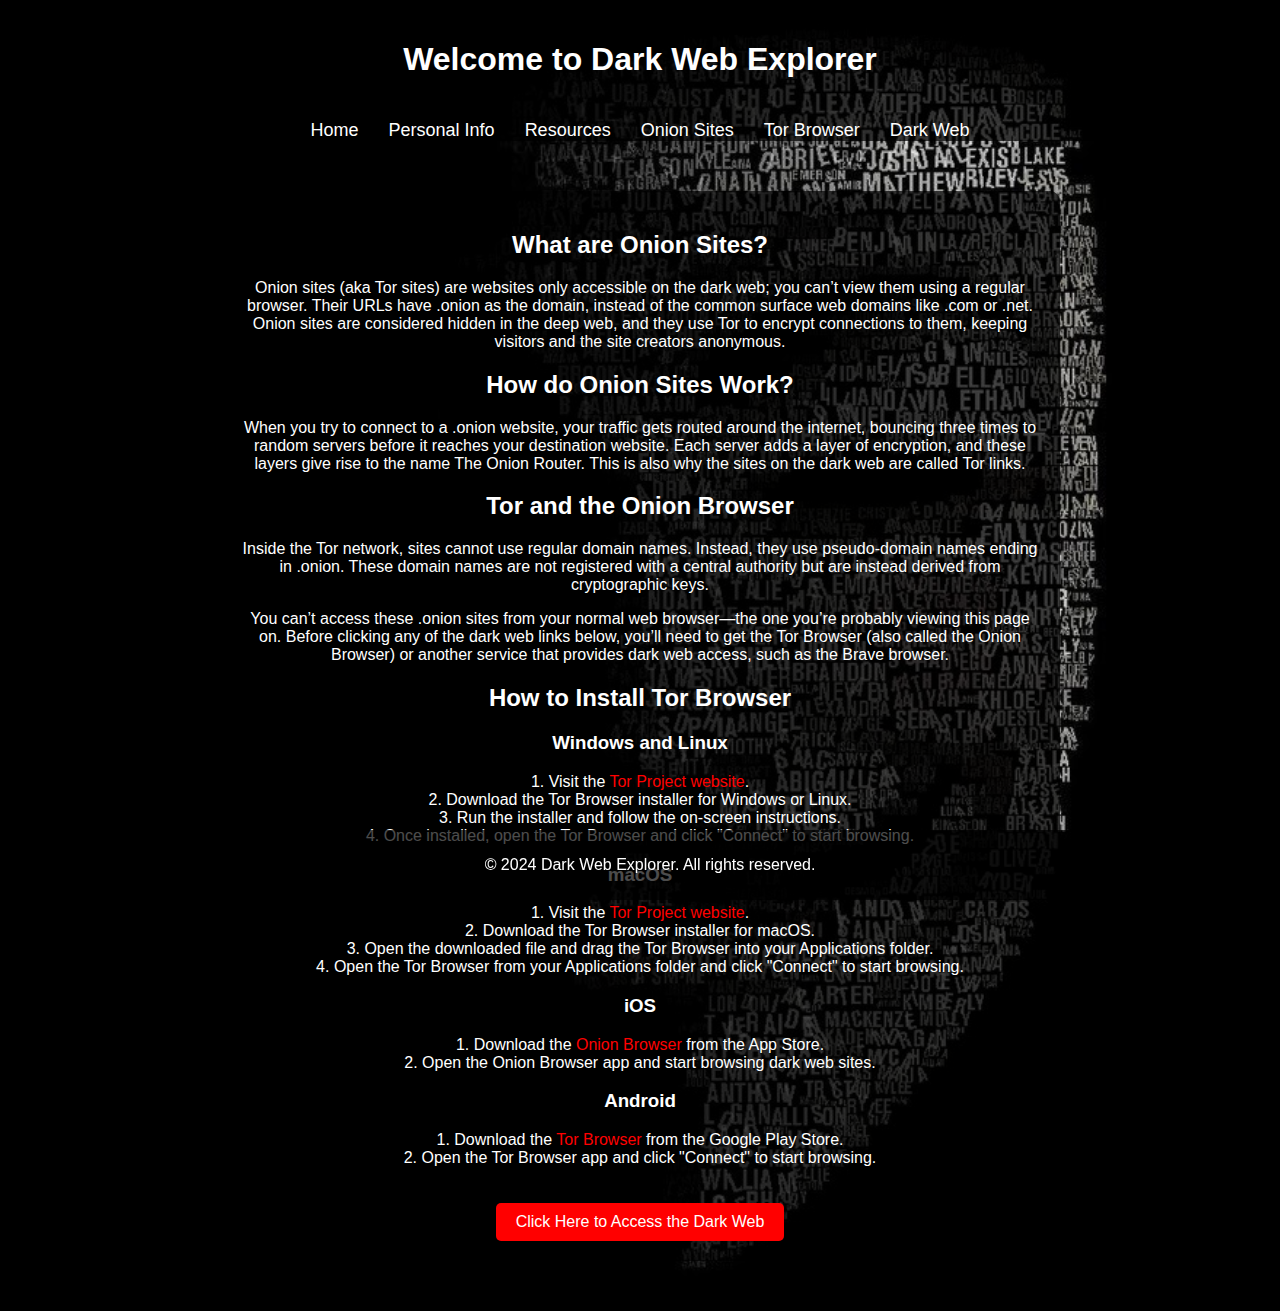
<file: index.html>
<!DOCTYPE html>
<html lang="en">
<head>
    <meta charset="UTF-8">
    <meta name="viewport" content="width=device-width, initial-scale=1.0">
    <link rel="stylesheet" href="styles.css">
    <title>Dark Web Explorer</title>
    <style>
        /* Basic styling for the body */
        body {
            background-image: url('logo1.png');
            background-size: cover;
            background-position: center;
            color: #fff;
            font-family: Arial, sans-serif;
            margin: 0;
            padding: 0;
            overflow-x: hidden; /* Prevent horizontal scroll */
        }

        /* Header styling */
        header {
            background-color: rgba(0, 0, 0, 0.7);
            padding: 20px;
            text-align: center;
            animation: fadeIn 1s ease-in-out;
        }

        /* Navigation styling */
        nav ul {
            list-style-type: none;
            padding: 0;
            margin: 0;
            display: flex;
            justify-content: center;
            background-color: rgba(0, 0, 0, 0.7);
        }

        nav ul li {
            margin: 0 15px;
        }

        nav ul li a {
            color: #fff;
            text-decoration: none;
            font-size: 18px;
            cursor: pointer;
            transition: transform 0.3s ease;
        }

        nav ul li a:hover {
            color: red;
            transform: scale(1.1);
        }

        /* Main content styling */
        main {
            background-color: rgba(0, 0, 0, 0.7);
            margin: 50px auto;
            padding: 20px;
            max-width: 800px;
            border-radius: 10px;
            animation: slideIn 1s ease-out;
            text-align: center;
        }

        /* Headings and paragraphs */
        h1, h2, p {
            color: #fff;
        }

        /* Button styling */
        button {
            background-color: red;
            color: white;
            padding: 10px 20px;
            font-size: 16px;
            border: none;
            cursor: pointer;
            margin-top: 20px;
            border-radius: 5px;
            transition: background-color 0.3s ease, transform 0.3s ease;
        }

        button:hover {
            background-color: darkred;
            transform: scale(1.1);
        }

        /* Footer styling */
        footer {
            background-color: rgba(0, 0, 0, 0.7);
            color: white;
            text-align: center;
            padding: 10px;
            position: fixed;
            width: 100%;
            bottom: 0;
            animation: fadeIn 1s ease-in-out;
        }

        /* Animation keyframes */
        @keyframes fadeIn {
            from {
                opacity: 0;
            }
            to {
                opacity: 1;
            }
        }

        @keyframes slideIn {
            from {
                transform: translateY(-50px);
                opacity: 0;
            }
            to {
                transform: translateY(0);
                opacity: 1;
            }
        }
    </style>
    <script>
        function redirectToLogin() {
            window.location.href = 'login.html';
        }

        function redirectToPage(page) {
            window.location.href = page;
        }
    </script>
</head>
<body>
    <header>
        <h1>Welcome to Dark Web Explorer</h1>
    </header>
    <nav>
        <ul>
            <li><a href="index.html">Home</a></li>
            <li><a href="javascript:void(0);" onclick="redirectToPage('personal_info.html')">Personal Info</a></li>
            <li><a href="javascript:void(0);" onclick="redirectToLogin()">Resources</a></li>
            <li><a href="javascript:void(0);" onclick="redirectToPage('onion.html')">Onion Sites</a></li>
            <li><a href="javascript:void(0);" onclick="redirectToPage('torbrowser.html')">Tor Browser</a></li>
            <li><a href="javascript:void(0);" onclick="redirectToPage('darkweb.html')">Dark Web</a></li>
        </ul>
    </nav>
    <main>
        <section>
            <h2>What are Onion Sites?</h2>
            <p>
                Onion sites (aka Tor sites) are websites only accessible on the dark web; you can’t view them using a regular browser. Their URLs have .onion as the domain, instead of the common surface web domains like .com or .net. Onion sites are considered hidden in the deep web, and they use Tor to encrypt connections to them, keeping visitors and the site creators anonymous.
            </p>
            <h2>How do Onion Sites Work?</h2>
            <p>
                When you try to connect to a .onion website, your traffic gets routed around the internet, bouncing three times to random servers before it reaches your destination website. Each server adds a layer of encryption, and these layers give rise to the name The Onion Router. This is also why the sites on the dark web are called Tor links.
            </p>
            <h2>Tor and the Onion Browser</h2>
            <p>
                Inside the Tor network, sites cannot use regular domain names. Instead, they use pseudo-domain names ending in .onion. These domain names are not registered with a central authority but are instead derived from cryptographic keys.
            </p>
            <p>
                You can’t access these .onion sites from your normal web browser—the one you’re probably viewing this page on. Before clicking any of the dark web links below, you’ll need to get the Tor Browser (also called the Onion Browser) or another service that provides dark web access, such as the Brave browser.
            </p>
            <h2>How to Install Tor Browser</h2>
            <h3>Windows and Linux</h3>
            <p>
                1. Visit the <a href="https://www.torproject.org" target="_blank">Tor Project website</a>.<br>
                2. Download the Tor Browser installer for Windows or Linux.<br>
                3. Run the installer and follow the on-screen instructions.<br>
                4. Once installed, open the Tor Browser and click "Connect" to start browsing.
            </p>
            <h3>macOS</h3>
            <p>
                1. Visit the <a href="https://www.torproject.org" target="_blank">Tor Project website</a>.<br>
                2. Download the Tor Browser installer for macOS.<br>
                3. Open the downloaded file and drag the Tor Browser into your Applications folder.<br>
                4. Open the Tor Browser from your Applications folder and click "Connect" to start browsing.
            </p>
            <h3>iOS</h3>
            <p>
                1. Download the <a href="https://apps.apple.com/us/app/onion-browser/id519296448" target="_blank">Onion Browser</a> from the App Store.<br>
                2. Open the Onion Browser app and start browsing dark web sites.
            </p>
            <h3>Android</h3>
            <p>
                1. Download the <a href="https://play.google.com/store/apps/details?id=org.torproject.torbrowser" target="_blank">Tor Browser</a> from the Google Play Store.<br>
                2. Open the Tor Browser app and click "Connect" to start browsing.
            </p>
        </section>
        <button onclick="redirectToLogin()">Click Here to Access the Dark Web</button>
    </main>
    <footer>
        <p>&copy; 2024 Dark Web Explorer. All rights reserved.</p>
    </footer>
</body>
</html>
</file>
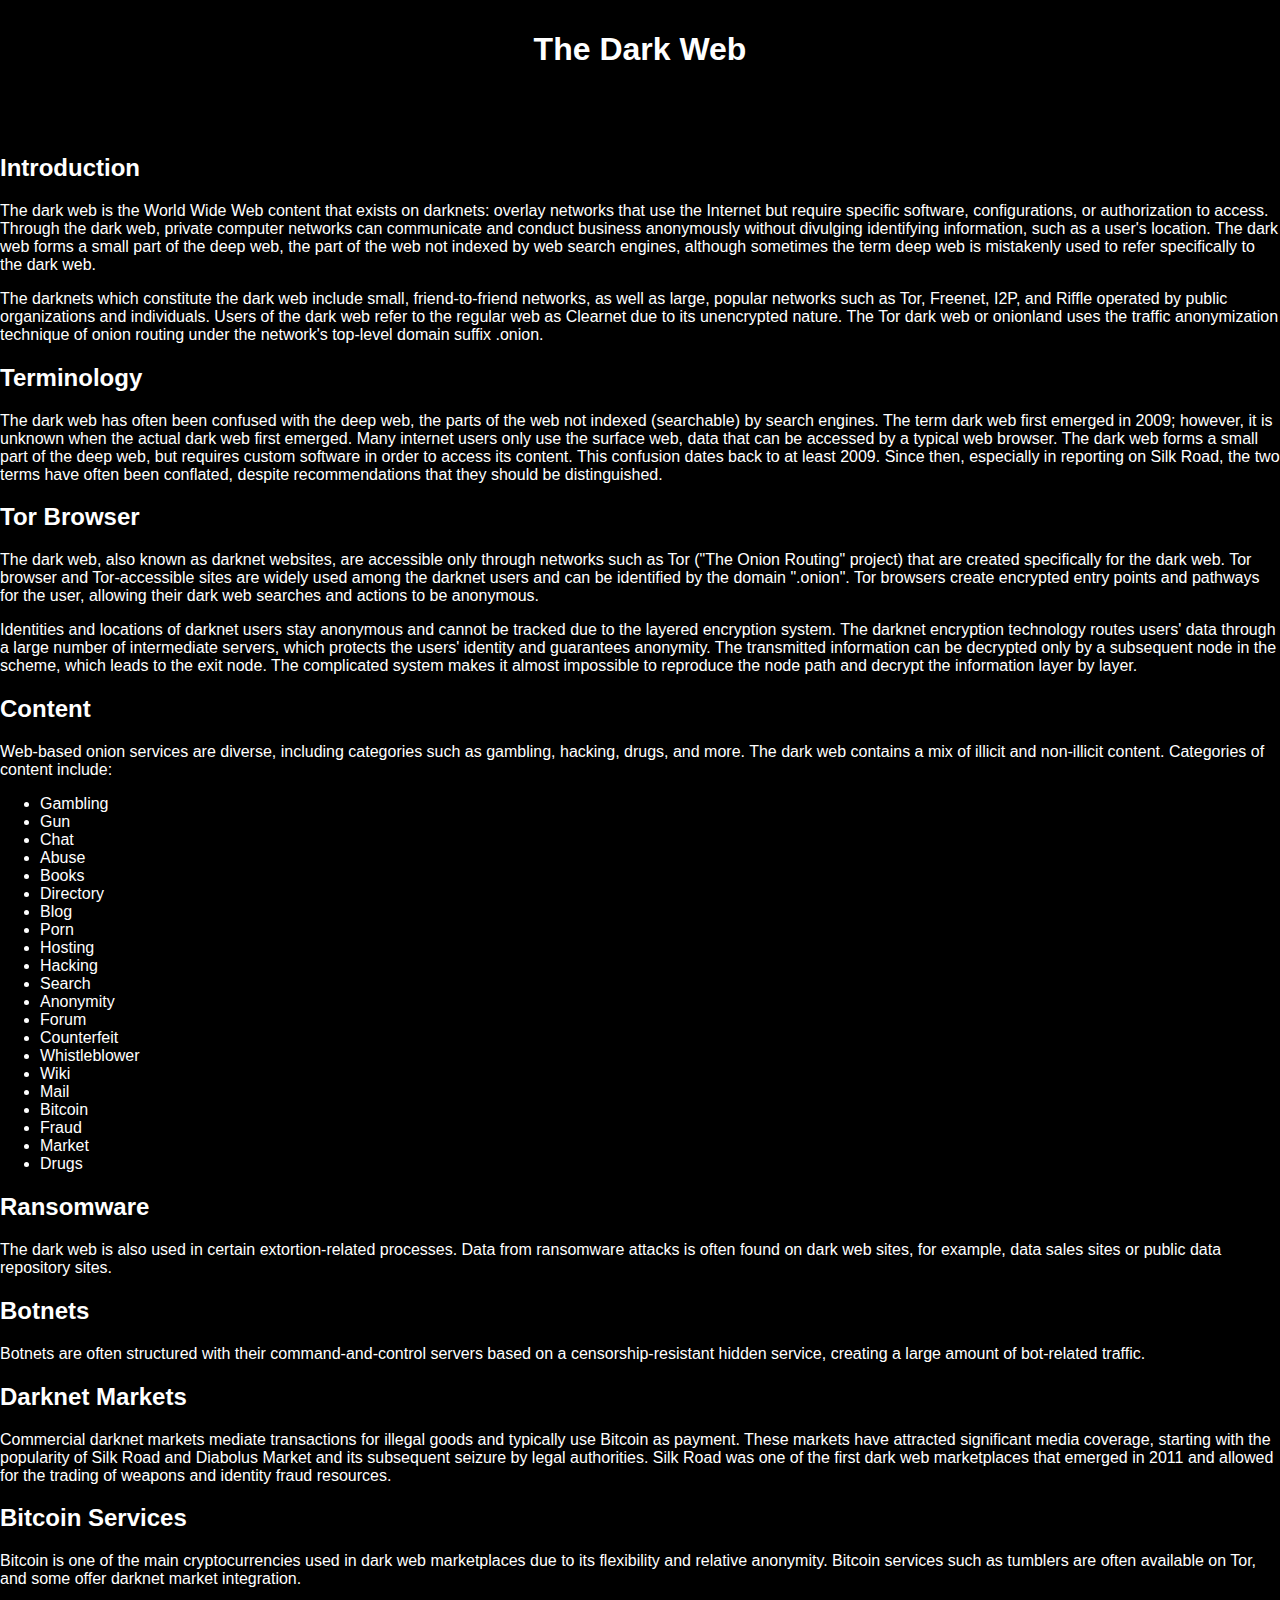
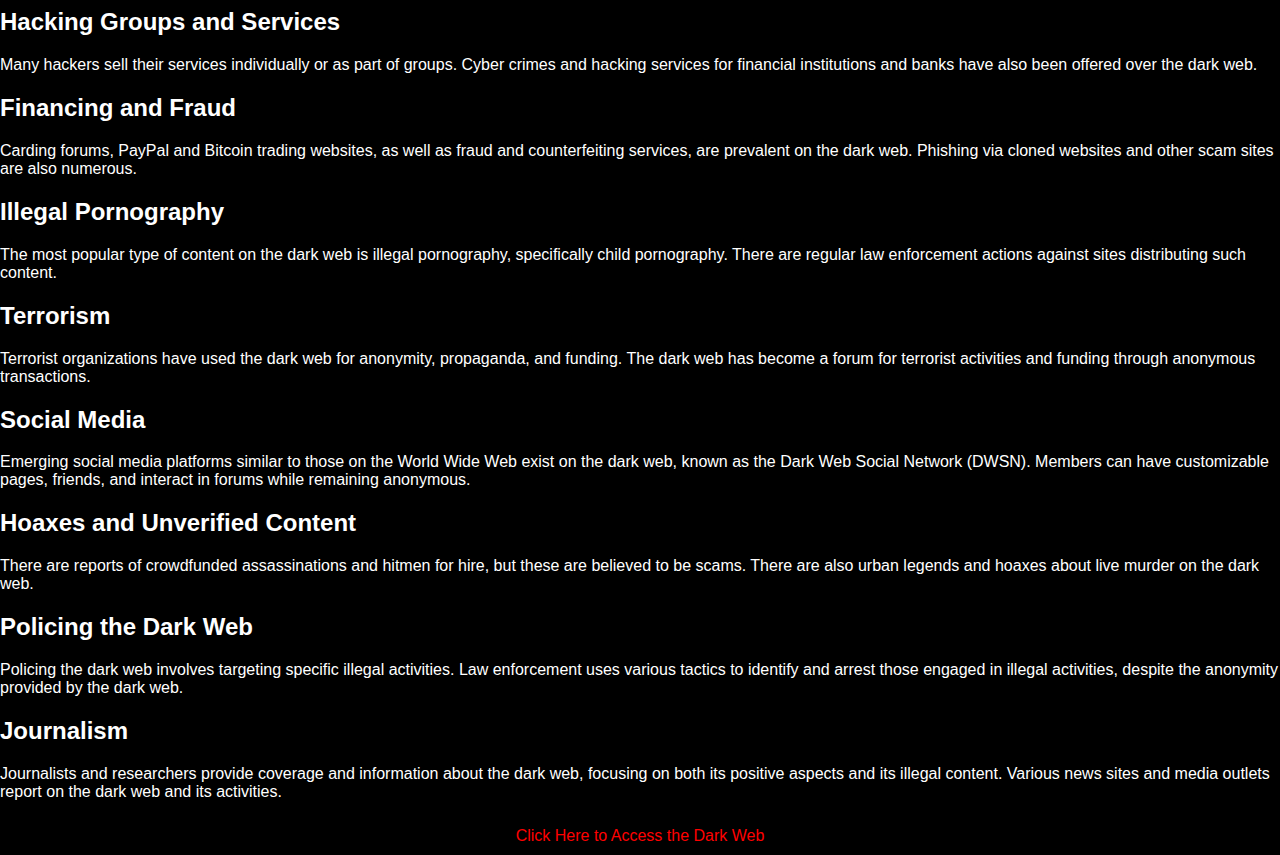
<file: darkweb.html>
<!DOCTYPE html>
<html lang="en">
<head>
    <meta charset="UTF-8">
    <meta name="viewport" content="width=device-width, initial-scale=1.0">
    <title>The Dark Web</title>
    <link rel="stylesheet" href="styles.css">
</head>
<body>
    <header>
        <h1>The Dark Web</h1>
        <nav>
            <ul>
                <li><a href="index.html">Home</a></li>
                <li><a href="nextpage.html">Resources</a></li>
                <li><a href="darkweb.html">Dark Web Info</a></li>
            </ul>
        </nav>
    </header>
    
    <main>
        <section>
            <h2>Introduction</h2>
            <p>The dark web is the World Wide Web content that exists on darknets: overlay networks that use the Internet but require specific software, configurations, or authorization to access. Through the dark web, private computer networks can communicate and conduct business anonymously without divulging identifying information, such as a user's location. The dark web forms a small part of the deep web, the part of the web not indexed by web search engines, although sometimes the term deep web is mistakenly used to refer specifically to the dark web.</p>

            <p>The darknets which constitute the dark web include small, friend-to-friend networks, as well as large, popular networks such as Tor, Freenet, I2P, and Riffle operated by public organizations and individuals. Users of the dark web refer to the regular web as Clearnet due to its unencrypted nature. The Tor dark web or onionland uses the traffic anonymization technique of onion routing under the network's top-level domain suffix .onion.</p>
        </section>

        <section>
            <h2>Terminology</h2>
            <p>The dark web has often been confused with the deep web, the parts of the web not indexed (searchable) by search engines. The term dark web first emerged in 2009; however, it is unknown when the actual dark web first emerged. Many internet users only use the surface web, data that can be accessed by a typical web browser. The dark web forms a small part of the deep web, but requires custom software in order to access its content. This confusion dates back to at least 2009. Since then, especially in reporting on Silk Road, the two terms have often been conflated, despite recommendations that they should be distinguished.</p>
        </section>

        <section>
            <h2>Tor Browser</h2>
            <p>The dark web, also known as darknet websites, are accessible only through networks such as Tor ("The Onion Routing" project) that are created specifically for the dark web. Tor browser and Tor-accessible sites are widely used among the darknet users and can be identified by the domain ".onion". Tor browsers create encrypted entry points and pathways for the user, allowing their dark web searches and actions to be anonymous.</p>

            <p>Identities and locations of darknet users stay anonymous and cannot be tracked due to the layered encryption system. The darknet encryption technology routes users' data through a large number of intermediate servers, which protects the users' identity and guarantees anonymity. The transmitted information can be decrypted only by a subsequent node in the scheme, which leads to the exit node. The complicated system makes it almost impossible to reproduce the node path and decrypt the information layer by layer.</p>
        </section>

        <section>
            <h2>Content</h2>
            <p>Web-based onion services are diverse, including categories such as gambling, hacking, drugs, and more. The dark web contains a mix of illicit and non-illicit content. Categories of content include:</p>
            <ul>
                <li>Gambling</li>
                <li>Gun</li>
                <li>Chat</li>
                <li>Abuse</li>
                <li>Books</li>
                <li>Directory</li>
                <li>Blog</li>
                <li>Porn</li>
                <li>Hosting</li>
                <li>Hacking</li>
                <li>Search</li>
                <li>Anonymity</li>
                <li>Forum</li>
                <li>Counterfeit</li>
                <li>Whistleblower</li>
                <li>Wiki</li>
                <li>Mail</li>
                <li>Bitcoin</li>
                <li>Fraud</li>
                <li>Market</li>
                <li>Drugs</li>
            </ul>
        </section>

        <section>
            <h2>Ransomware</h2>
            <p>The dark web is also used in certain extortion-related processes. Data from ransomware attacks is often found on dark web sites, for example, data sales sites or public data repository sites.</p>
        </section>

        <section>
            <h2>Botnets</h2>
            <p>Botnets are often structured with their command-and-control servers based on a censorship-resistant hidden service, creating a large amount of bot-related traffic.</p>
        </section>

        <section>
            <h2>Darknet Markets</h2>
            <p>Commercial darknet markets mediate transactions for illegal goods and typically use Bitcoin as payment. These markets have attracted significant media coverage, starting with the popularity of Silk Road and Diabolus Market and its subsequent seizure by legal authorities. Silk Road was one of the first dark web marketplaces that emerged in 2011 and allowed for the trading of weapons and identity fraud resources.</p>
        </section>

        <section>
            <h2>Bitcoin Services</h2>
            <p>Bitcoin is one of the main cryptocurrencies used in dark web marketplaces due to its flexibility and relative anonymity. Bitcoin services such as tumblers are often available on Tor, and some offer darknet market integration.</p>
        </section>

        <section>
            <h2>Hacking Groups and Services</h2>
            <p>Many hackers sell their services individually or as part of groups. Cyber crimes and hacking services for financial institutions and banks have also been offered over the dark web.</p>
        </section>

        <section>
            <h2>Financing and Fraud</h2>
            <p>Carding forums, PayPal and Bitcoin trading websites, as well as fraud and counterfeiting services, are prevalent on the dark web. Phishing via cloned websites and other scam sites are also numerous.</p>
        </section>

        <section>
            <h2>Illegal Pornography</h2>
            <p>The most popular type of content on the dark web is illegal pornography, specifically child pornography. There are regular law enforcement actions against sites distributing such content.</p>
        </section>

        <section>
            <h2>Terrorism</h2>
            <p>Terrorist organizations have used the dark web for anonymity, propaganda, and funding. The dark web has become a forum for terrorist activities and funding through anonymous transactions.</p>
        </section>

        <section>
            <h2>Social Media</h2>
            <p>Emerging social media platforms similar to those on the World Wide Web exist on the dark web, known as the Dark Web Social Network (DWSN). Members can have customizable pages, friends, and interact in forums while remaining anonymous.</p>
        </section>

        <section>
            <h2>Hoaxes and Unverified Content</h2>
            <p>There are reports of crowdfunded assassinations and hitmen for hire, but these are believed to be scams. There are also urban legends and hoaxes about live murder on the dark web.</p>
        </section>

        <section>
            <h2>Policing the Dark Web</h2>
            <p>Policing the dark web involves targeting specific illegal activities. Law enforcement uses various tactics to identify and arrest those engaged in illegal activities, despite the anonymity provided by the dark web.</p>
        </section>

        <section>
            <h2>Journalism</h2>
            <p>Journalists and researchers provide coverage and information about the dark web, focusing on both its positive aspects and its illegal content. Various news sites and media outlets report on the dark web and its activities.</p>
        </section>

        <footer>
            <a href="login.html" class="button">Click Here to Access the Dark Web</a>
        </footer>
    </main>
</body>
</html>
</file>
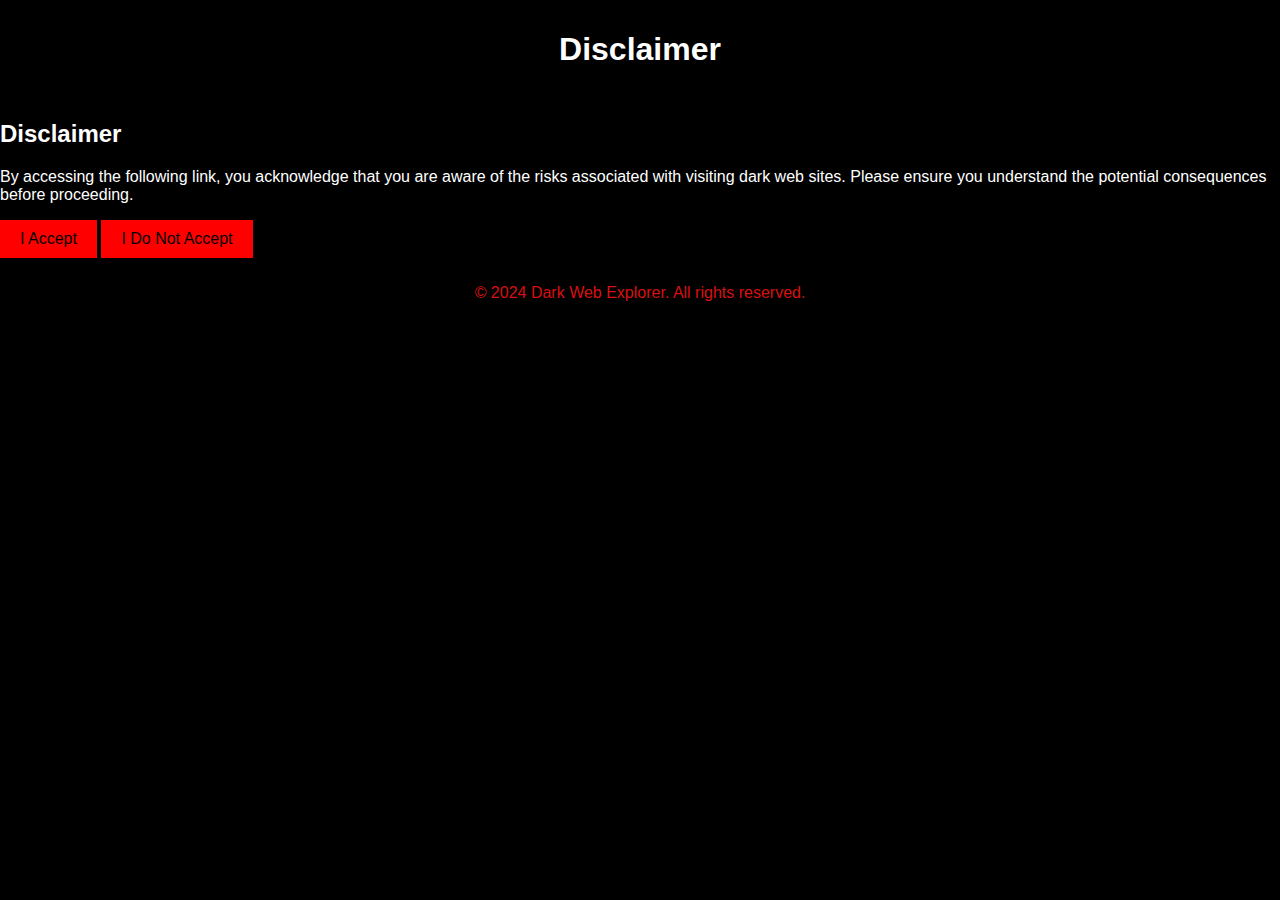
<file: disclaimer.html>
<!DOCTYPE html>
<html lang="en">
<head>
    <meta charset="UTF-8">
    <meta name="viewport" content="width=device-width, initial-scale=1.0">
    <link rel="stylesheet" href="styles.css">
    <title>Disclaimer</title>
</head>
<body>
    <header>
        <h1>Disclaimer</h1>
    </header>
    <main>
        <section>
            <h2>Disclaimer</h2>
            <p>
                By accessing the following link, you acknowledge that you are aware of the risks associated with visiting dark web sites. Please ensure you understand the potential consequences before proceeding.
            </p>
            <form action="javascript:void(0);">
                <button onclick="acceptDisclaimer()">I Accept</button>
                <button onclick="window.location.href='onionlinks.html'">I Do Not Accept</button>
            </form>
            <script>
                function getUrl() {
                    const urlParams = new URLSearchParams(window.location.search);
                    return urlParams.get('url');
                }

                function acceptDisclaimer() {
                    const url = getUrl();
                    if (url) {
                        window.location.href = url;
                    } else {
                        alert('No URL found.');
                    }
                }
            </script>
        </section>
    </main>
    <footer>
        <p>&copy; 2024 Dark Web Explorer. All rights reserved.</p>
    </footer>
</body>
</html>
</file>
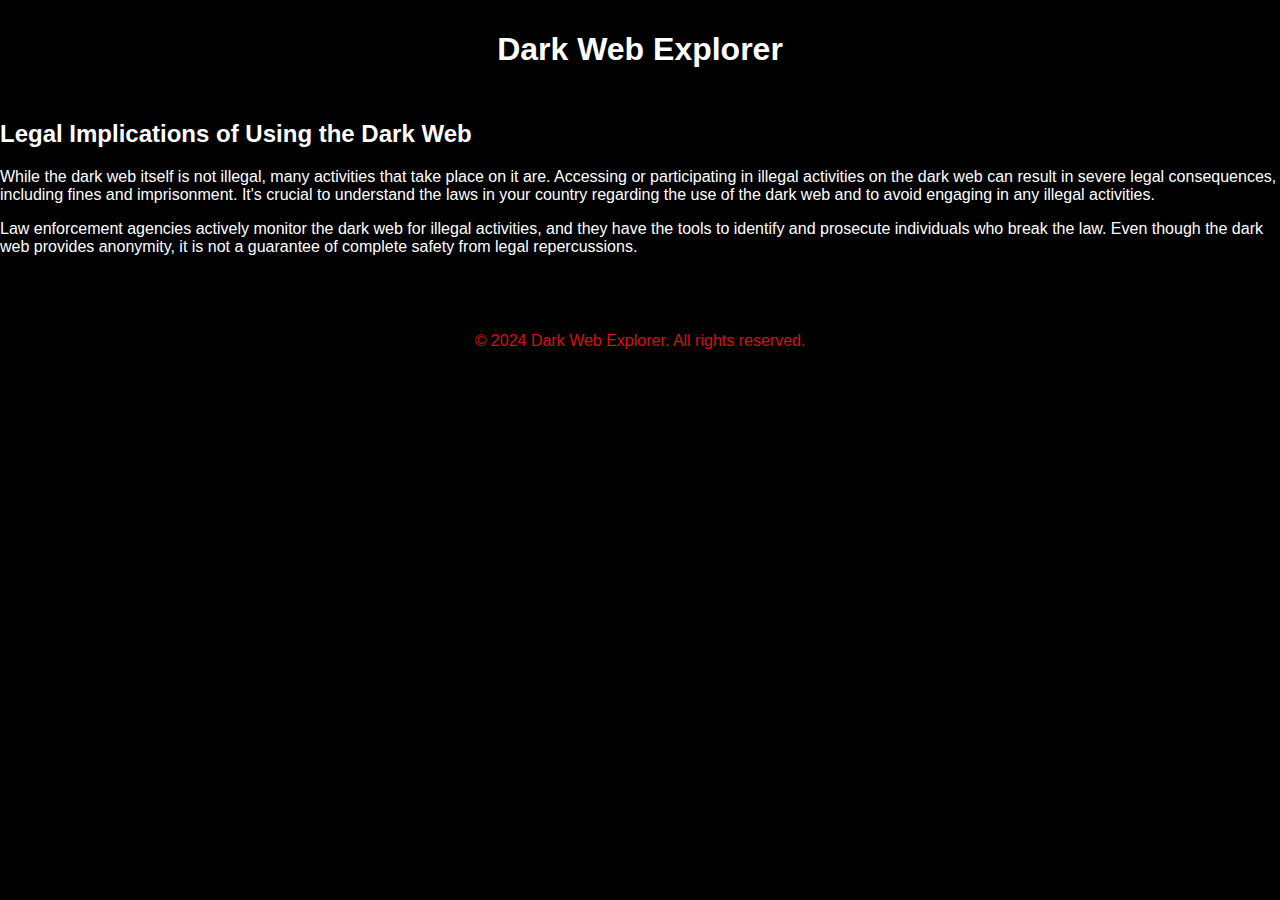
<file: legal.html>
<!DOCTYPE html>
<html lang="en">
<head>
    <meta charset="UTF-8">
    <meta name="viewport" content="width=device-width, initial-scale=1.0">
    <link rel="stylesheet" href="styles.css">
    <title>Legal Implications of Using the Dark Web</title>
</head>
<body>
    <header>
        <h1>Dark Web Explorer</h1>
    </header>
    <main>
        <section>
            <h2>Legal Implications of Using the Dark Web</h2>
            <p>
                While the dark web itself is not illegal, many activities that take place on it are. Accessing or participating in illegal activities on the dark web can result in severe legal consequences, including fines and imprisonment. It's crucial to understand the laws in your country regarding the use of the dark web and to avoid engaging in any illegal activities.
            </p>
            <p>
                Law enforcement agencies actively monitor the dark web for illegal activities, and they have the tools to identify and prosecute individuals who break the law. Even though the dark web provides anonymity, it is not a guarantee of complete safety from legal repercussions.
            </p>
        </section>
        <nav>
            <ul>
                <li><a href="resources.html">Next: Resources and Links</a></li>
            </ul>
        </nav>
    </main>
    <footer>
        <p>&copy; 2024 Dark Web Explorer. All rights reserved.</p>
    </footer>
</body>
</html>
</file>
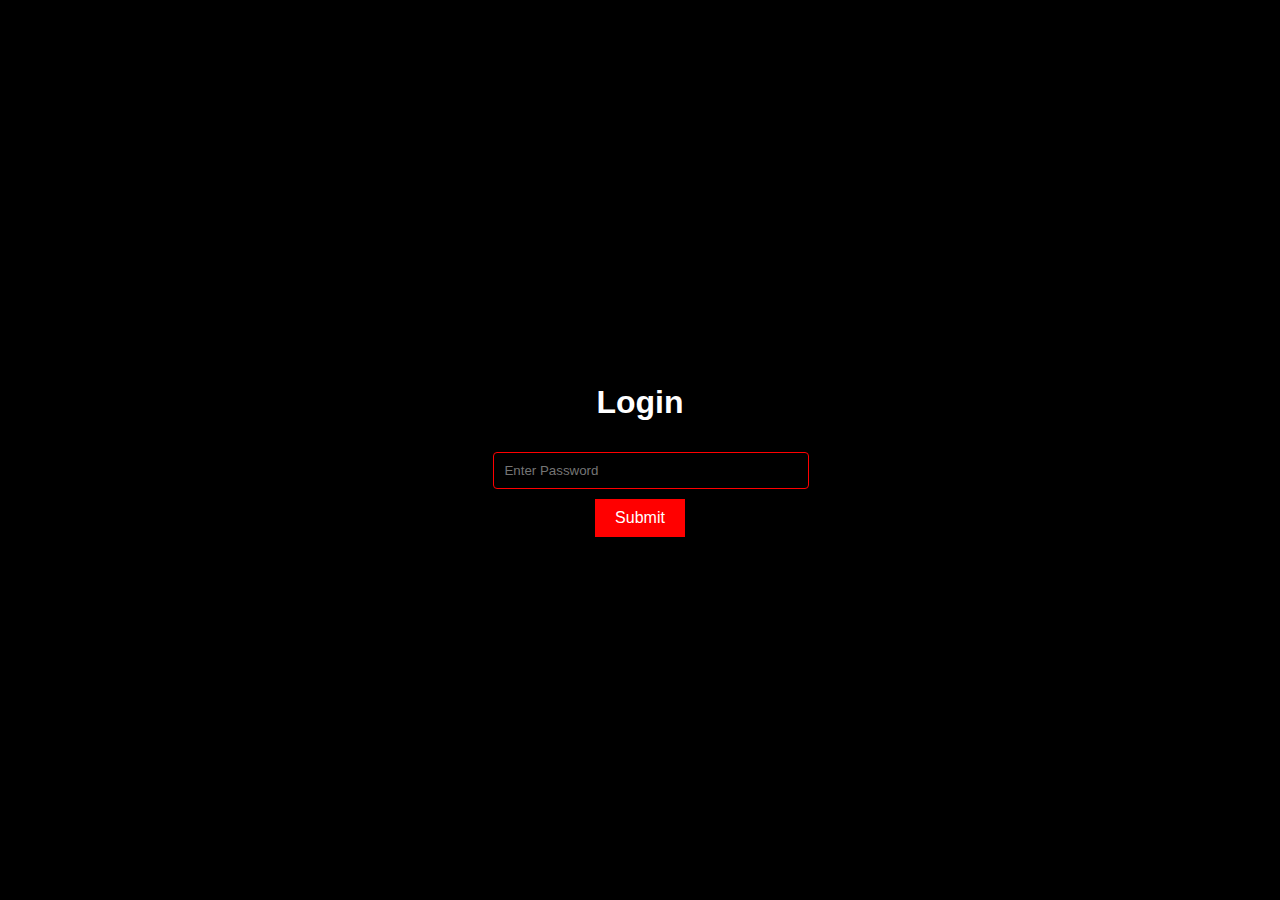
<file: login.html>
<!DOCTYPE html>
<html lang="en">
<head>
    <meta charset="UTF-8">
    <meta name="viewport" content="width=device-width, initial-scale=1.0">
    <title>Login</title>
    <link rel="stylesheet" href="login.css"> <!-- Ensure this link points to your CSS file -->
    <script>
        function validatePassword() {
            var password = document.getElementById('password').value;
            if (password === 'darkstuff3022') {
                window.location.href = 'nextpage.html'; // Redirect to next page on correct password
            } else {
                alert('Incorrect password. Please try again.');
            }
            return false; // Prevent form from submitting
        }
    </script>
</head>
<body>
    <div class="login-container">
        <h1>Login</h1>
        <form onsubmit="return validatePassword()">
            <input type="password" id="password" name="password" placeholder="Enter Password" required>
            <button type="submit">Submit</button>
        </form>
    </div>
</body>
</html>
</file>
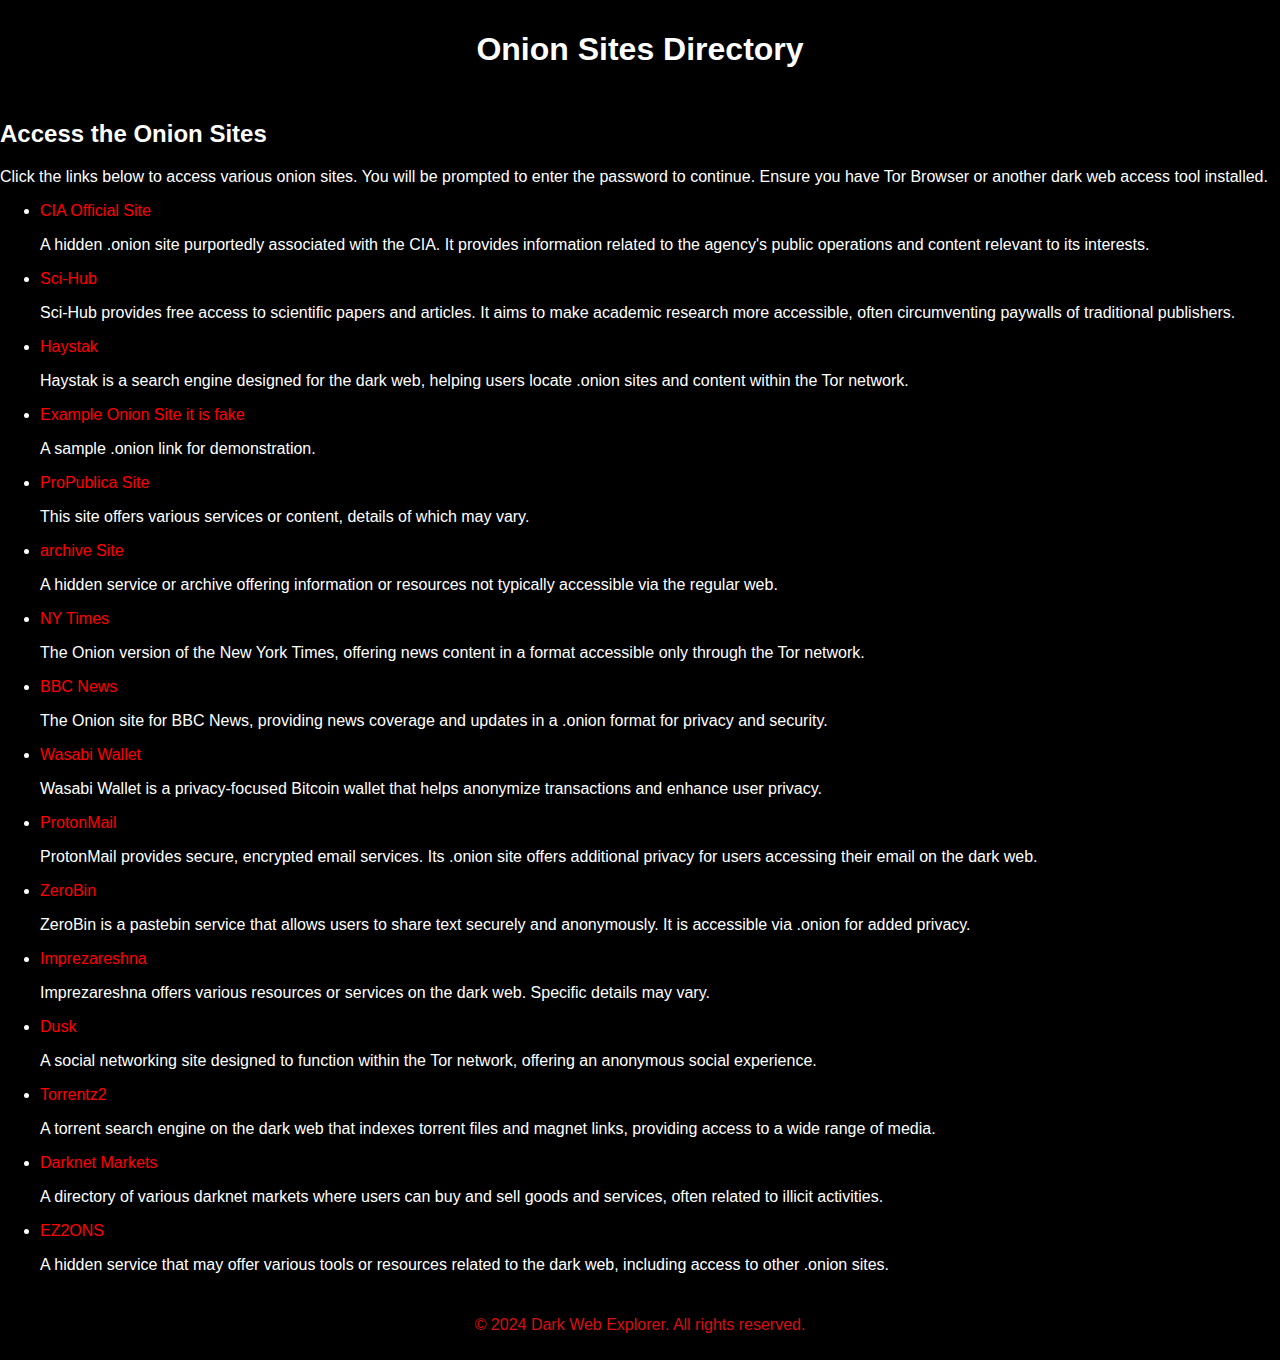
<file: nextpage.html>
<!DOCTYPE html>
<html lang="en">
<head>
    <meta charset="UTF-8">
    <meta name="viewport" content="width=device-width, initial-scale=1.0">
    <link rel="stylesheet" href="styles.css">
    <title>Onion Sites Directory</title>
</head>
<body>
    <header>
        <h1>Onion Sites Directory</h1>
    </header>
    <main>
        <section>
            <h2>Access the Onion Sites</h2>
            <p>
                Click the links below to access various onion sites. You will be prompted to enter the password to continue. Ensure you have Tor Browser or another dark web access tool installed.
            </p>
            <ul>
                <li>
                    <a href="disclaimer.html?url=https://www.cia.gov/stories/story/cias-latest-layer-an-onion-site/">CIA Official Site</a>
                    <p>A hidden .onion site purportedly associated with the CIA. It provides information related to the agency's public operations and content relevant to its interests.</p>
                </li>
                <li>
                    <a href="disclaimer.html?url=https://sci-hub.ee">Sci-Hub</a>
                    <p>Sci-Hub provides free access to scientific papers and articles. It aims to make academic research more accessible, often circumventing paywalls of traditional publishers.</p>
                </li>
                <li>
                    <a href="disclaimer.html?url=http://haystak5njsmn2hqkewecpaxetahtwhsbsa64jom2k22z5afxhnpxfid.onion">Haystak</a>
                    <p>Haystak is a search engine designed for the dark web, helping users locate .onion sites and content within the Tor network.</p>
                </li>
                <li>
                    <a href="disclaimer.html?url=http://darkzzx4avcsuofgfez5zq75cqc4mprjvfqywo45dfcaxrwqg6qrlfid.onion">Example Onion Site it is fake</a>
                    <p>A sample .onion link for demonstration.</p>
                </li>
                <li>
                    <a href="disclaimer.html?url=http://p53lf57qovyuvwsc6xnrppyply3vtqm7l6pcobkmyqsiofyeznfu5uqd.onion/">ProPublica Site</a>
                    <p>This site offers various services or content, details of which may vary.</p>
                </li>
                <li>
                    <a href="disclaimer.html?url=https://archive.ph/archiveiya74codqgiixo33q62qlrqtkgmcitqx5u2oeqnmn5bpcbiyd.onion.ly">archive Site</a>
                    <p>A hidden service or archive offering information or resources not typically accessible via the regular web.</p>
                </li>
                <li>
                    <a href="disclaimer.html?url=https://www.nytimesn7cgmftshazwhfgzm37qxb44r64ytbb2dj3x62d2lljsciiyd.onion/">NY Times</a>
                    <p>The Onion version of the New York Times, offering news content in a format accessible only through the Tor network.</p>
                </li>
                <li>
                    <a href="disclaimer.html?url=https://www.bbcnewsd73hkzno2ini43t4gblxvycyac5aw4gnv7t2rccijh7745uqd.onion/">BBC News</a>
                    <p>The Onion site for BBC News, providing news coverage and updates in a .onion format for privacy and security.</p>
                </li>
                <li>
                    <a href="disclaimer.html?url=http://wasabiukrxmkdgve5kynjztuovbg43uxcbcxn6y2okcrsg7gb6jdmbad.onion">Wasabi Wallet</a>
                    <p>Wasabi Wallet is a privacy-focused Bitcoin wallet that helps anonymize transactions and enhance user privacy.</p>
                </li>
                <li>
                    <a href="disclaimer.html?url=https://protonmailrmez3lotccipshtkleegetolb73fuirgj7r4o4vfu7ozyd.onion/">ProtonMail</a>
                    <p>ProtonMail provides secure, encrypted email services. Its .onion site offers additional privacy for users accessing their email on the dark web.</p>
                </li>
                <li>
                    <a href="disclaimer.html?url=http://zerobinftagjpeeebbvyzjcqyjpmjvynj5qlexwyxe7l3vqejxnqv5qd.onion/">ZeroBin</a>
                    <p>ZeroBin is a pastebin service that allows users to share text securely and anonymously. It is accessible via .onion for added privacy.</p>
                </li>
                <li>
                    <a href="disclaimer.html?url=https://imprezareshna326gqgmbdzwmnad2wnjmeowh45bs2buxarh5qummjad.onion/">Imprezareshna</a>
                    <p>Imprezareshna offers various resources or services on the dark web. Specific details may vary.</p>
                </li>
                <li>
                    <a href="disclaimer.html?url=http://duskgytldkxiuqc6.onion/">Dusk</a>
                    <p>A social networking site designed to function within the Tor network, offering an anonymous social experience.</p>
                </li>
                <li>
                    <a href="disclaimer.html?url=https://www.torrentz.eu.com/#gsc.tab=0">Torrentz2</a>
                    <p>A torrent search engine on the dark web that indexes torrent files and magnet links, providing access to a wide range of media.</p>
                </li>
                <li>
                    <a href="disclaimer.html?url=http://darknetmarkets.onion/">Darknet Markets</a>
                    <p>A directory of various darknet markets where users can buy and sell goods and services, often related to illicit activities.</p>
                </li>
                <li>
                    <a href="disclaimer.html?url=http://www.ez2ons.com/">EZ2ONS</a>
                    <p>A hidden service that may offer various tools or resources related to the dark web, including access to other .onion sites.</p>
                </li>
            </ul>
        </section>
    </main>
    <footer>
        <p>&copy; 2024 Dark Web Explorer. All rights reserved.</p>
    </footer>
</body>
</html>
</file>
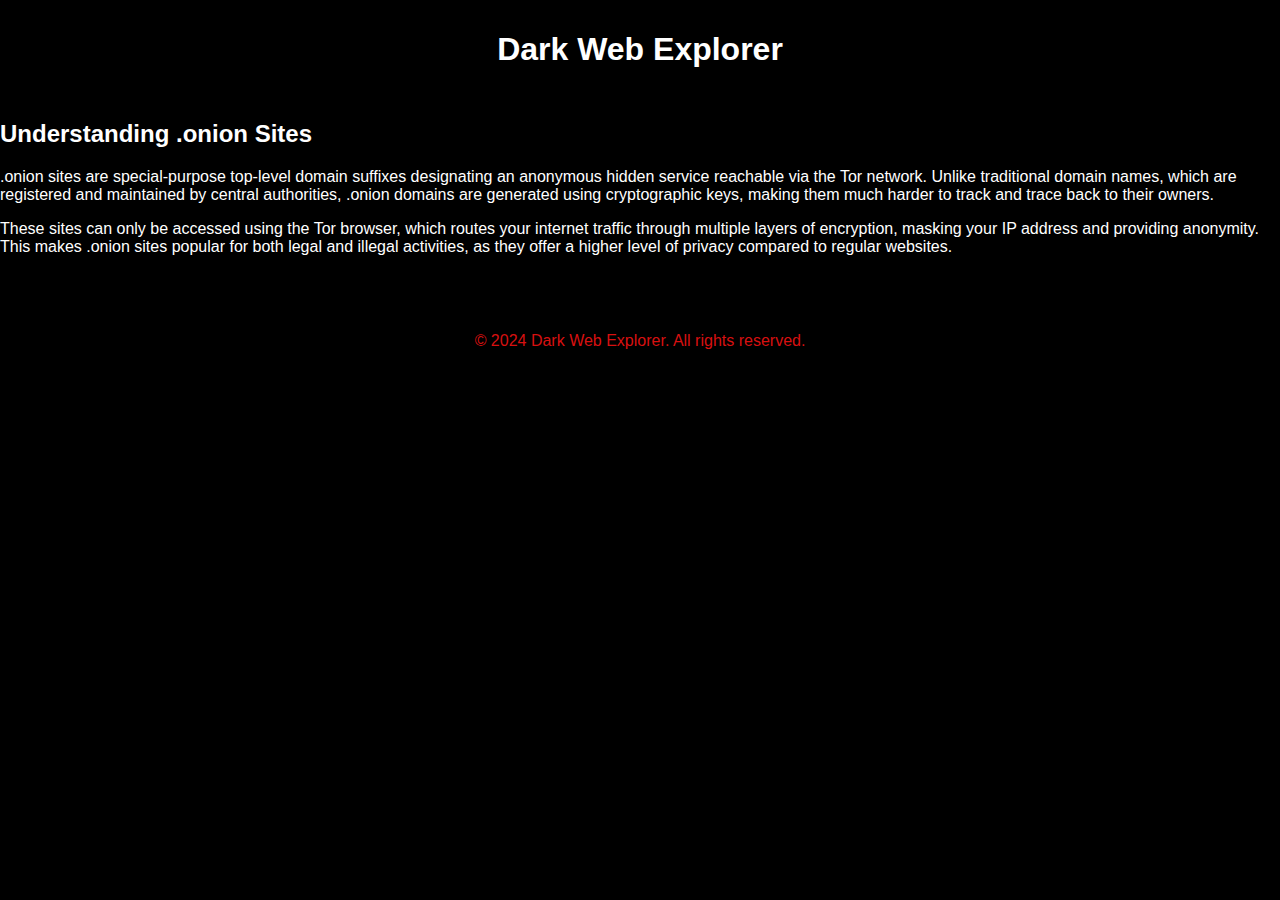
<file: onion.html>
<!DOCTYPE html>
<html lang="en">
<head>
    <meta charset="UTF-8">
    <meta name="viewport" content="width=device-width, initial-scale=1.0">
    <link rel="stylesheet" href="styles.css">
    <title>Understanding .onion Sites</title>
</head>
<body>
    <header>
        <h1>Dark Web Explorer</h1>
    </header>
    <main>
        <section>
            <h2>Understanding .onion Sites</h2>
            <p>
                .onion sites are special-purpose top-level domain suffixes designating an anonymous hidden service reachable via the Tor network. Unlike traditional domain names, which are registered and maintained by central authorities, .onion domains are generated using cryptographic keys, making them much harder to track and trace back to their owners.
            </p>
            <p>
                These sites can only be accessed using the Tor browser, which routes your internet traffic through multiple layers of encryption, masking your IP address and providing anonymity. This makes .onion sites popular for both legal and illegal activities, as they offer a higher level of privacy compared to regular websites.
            </p>
        </section>
        <nav>
            <ul>
                <li><a href="torbrowser.html">Next: Using the Tor Browser</a></li>
            </ul>
        </nav>
    </main>
    <footer>
        <p>&copy; 2024 Dark Web Explorer. All rights reserved.</p>
    </footer>
</body>
</html>
</file>
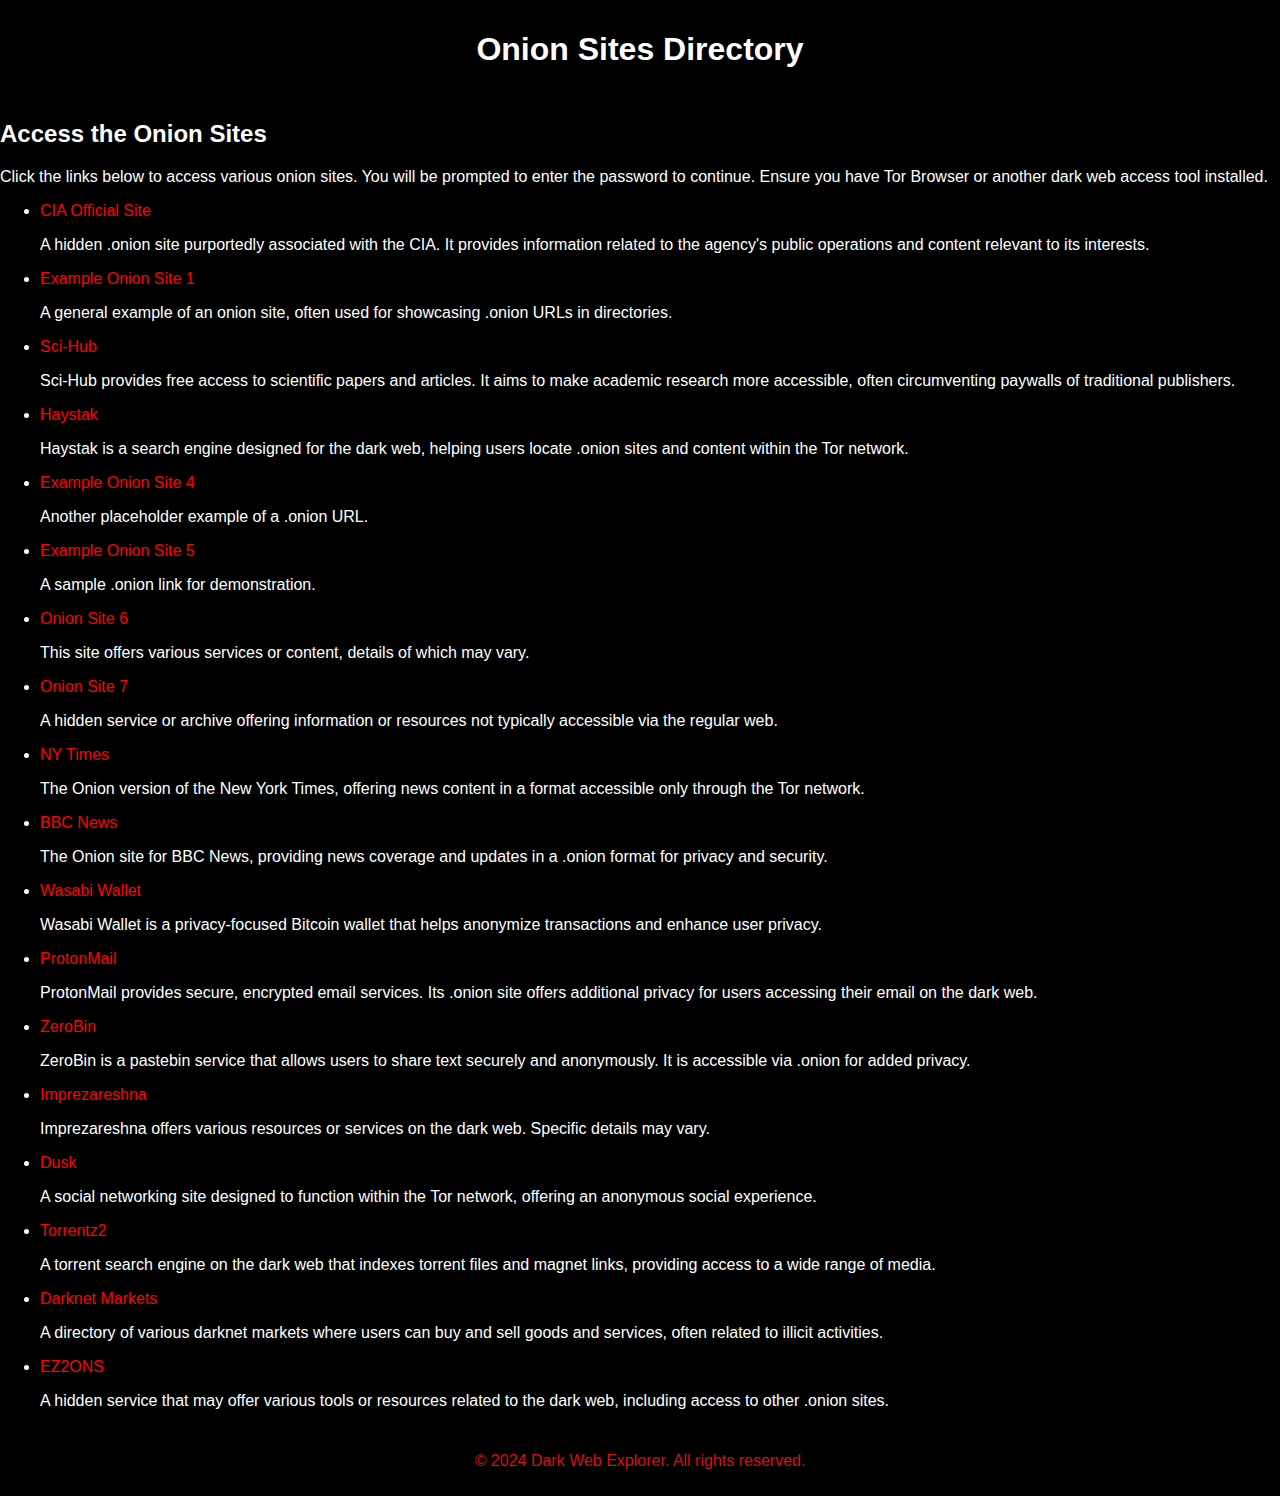
<file: onionlinks.html>
<!DOCTYPE html>
<html lang="en">
<head>
    <meta charset="UTF-8">
    <meta name="viewport" content="width=device-width, initial-scale=1.0">
    <link rel="stylesheet" href="styles.css">
    <title>Onion Sites Directory</title>
</head>
<body>
    <header>
        <h1>Onion Sites Directory</h1>
    </header>
    <main>
        <section>
            <h2>Access the Onion Sites</h2>
            <p>
                Click the links below to access various onion sites. You will be prompted to enter the password to continue. Ensure you have Tor Browser or another dark web access tool installed.
            </p>
            <ul>
                <li>
                    <a href="disclaimer.html?url=https://www.cia.gov/stories/story/cias-latest-layer-an-onion-site/">CIA Official Site</a>
                    <p>A hidden .onion site purportedly associated with the CIA. It provides information related to the agency's public operations and content relevant to its interests.</p>
                </li>
                <li>
                    <a href="disclaimer.html?url=http://zqktlwiuavvvqqt4ybvgvi7tyo4hjl5xgfuvpdf6otjiycgwqbym2qad.onion">Example Onion Site 1</a>
                    <p>A general example of an onion site, often used for showcasing .onion URLs in directories.</p>
                </li>
                <li>
                    <a href="disclaimer.html?url=https://sci-hub.ee">Sci-Hub</a>
                    <p>Sci-Hub provides free access to scientific papers and articles. It aims to make academic research more accessible, often circumventing paywalls of traditional publishers.</p>
                </li>
                <li>
                    <a href="disclaimer.html?url=http://haystak5njsmn2hqkewecpaxetahtwhsbsa64jom2k22z5afxhnpxfid.onion">Haystak</a>
                    <p>Haystak is a search engine designed for the dark web, helping users locate .onion sites and content within the Tor network.</p>
                </li>
                <li>
                    <a href="disclaimer.html?url=http://xmh57jrknzkhv6y3ls3ubitzfqnkrwxhopf5aygthi7d6rplyvk3noyd.onion">Example Onion Site 4</a>
                    <p>Another placeholder example of a .onion URL.</p>
                </li>
                <li>
                    <a href="disclaimer.html?url=http://darkzzx4avcsuofgfez5zq75cqc4mprjvfqywo45dfcaxrwqg6qrlfid.onion">Example Onion Site 5</a>
                    <p>A sample .onion link for demonstration.</p>
                </li>
                <li>
                    <a href="disclaimer.html?url=http://p53lf57qovyuvwsc6xnrppyply3vtqm7l6pcobkmyqsiofyeznfu5uqd.onion/">Onion Site 6</a>
                    <p>This site offers various services or content, details of which may vary.</p>
                </li>
                <li>
                    <a href="disclaimer.html?url=http://archiveiya74codqgiixo33q62qlrqtkgmcitqx5u2oeqnmn5bpcbiyd.onion/">Onion Site 7</a>
                    <p>A hidden service or archive offering information or resources not typically accessible via the regular web.</p>
                </li>
                <li>
                    <a href="disclaimer.html?url=https://www.nytimesn7cgmftshazwhfgzm37qxb44r64ytbb2dj3x62d2lljsciiyd.onion/">NY Times</a>
                    <p>The Onion version of the New York Times, offering news content in a format accessible only through the Tor network.</p>
                </li>
                <li>
                    <a href="disclaimer.html?url=https://www.bbcnewsd73hkzno2ini43t4gblxvycyac5aw4gnv7t2rccijh7745uqd.onion/">BBC News</a>
                    <p>The Onion site for BBC News, providing news coverage and updates in a .onion format for privacy and security.</p>
                </li>
                <li>
                    <a href="disclaimer.html?url=http://wasabiukrxmkdgve5kynjztuovbg43uxcbcxn6y2okcrsg7gb6jdmbad.onion">Wasabi Wallet</a>
                    <p>Wasabi Wallet is a privacy-focused Bitcoin wallet that helps anonymize transactions and enhance user privacy.</p>
                </li>
                <li>
                    <a href="disclaimer.html?url=https://protonmailrmez3lotccipshtkleegetolb73fuirgj7r4o4vfu7ozyd.onion/">ProtonMail</a>
                    <p>ProtonMail provides secure, encrypted email services. Its .onion site offers additional privacy for users accessing their email on the dark web.</p>
                </li>
                <li>
                    <a href="disclaimer.html?url=http://zerobinftagjpeeebbvyzjcqyjpmjvynj5qlexwyxe7l3vqejxnqv5qd.onion/">ZeroBin</a>
                    <p>ZeroBin is a pastebin service that allows users to share text securely and anonymously. It is accessible via .onion for added privacy.</p>
                </li>
                <li>
                    <a href="disclaimer.html?url=https://imprezareshna326gqgmbdzwmnad2wnjmeowh45bs2buxarh5qummjad.onion/">Imprezareshna</a>
                    <p>Imprezareshna offers various resources or services on the dark web. Specific details may vary.</p>
                </li>
                <li>
                    <a href="disclaimer.html?url=http://duskgytldkxiuqc6.onion/">Dusk</a>
                    <p>A social networking site designed to function within the Tor network, offering an anonymous social experience.</p>
                </li>
                <li>
                    <a href="disclaimer.html?url=http://www.torrentz2eu.onion/">Torrentz2</a>
                    <p>A torrent search engine on the dark web that indexes torrent files and magnet links, providing access to a wide range of media.</p>
                </li>
                <li>
                    <a href="disclaimer.html?url=http://darknetmarkets.onion/">Darknet Markets</a>
                    <p>A directory of various darknet markets where users can buy and sell goods and services, often related to illicit activities.</p>
                </li>
                <li>
                    <a href="disclaimer.html?url=http://www.ez2ons.com/">EZ2ONS</a>
                    <p>A hidden service that may offer various tools or resources related to the dark web, including access to other .onion sites.</p>
                </li>
            </ul>
        </section>
    </main>
    <footer>
        <p>&copy; 2024 Dark Web Explorer. All rights reserved.</p>
    </footer>
</body>
</html>
</file>
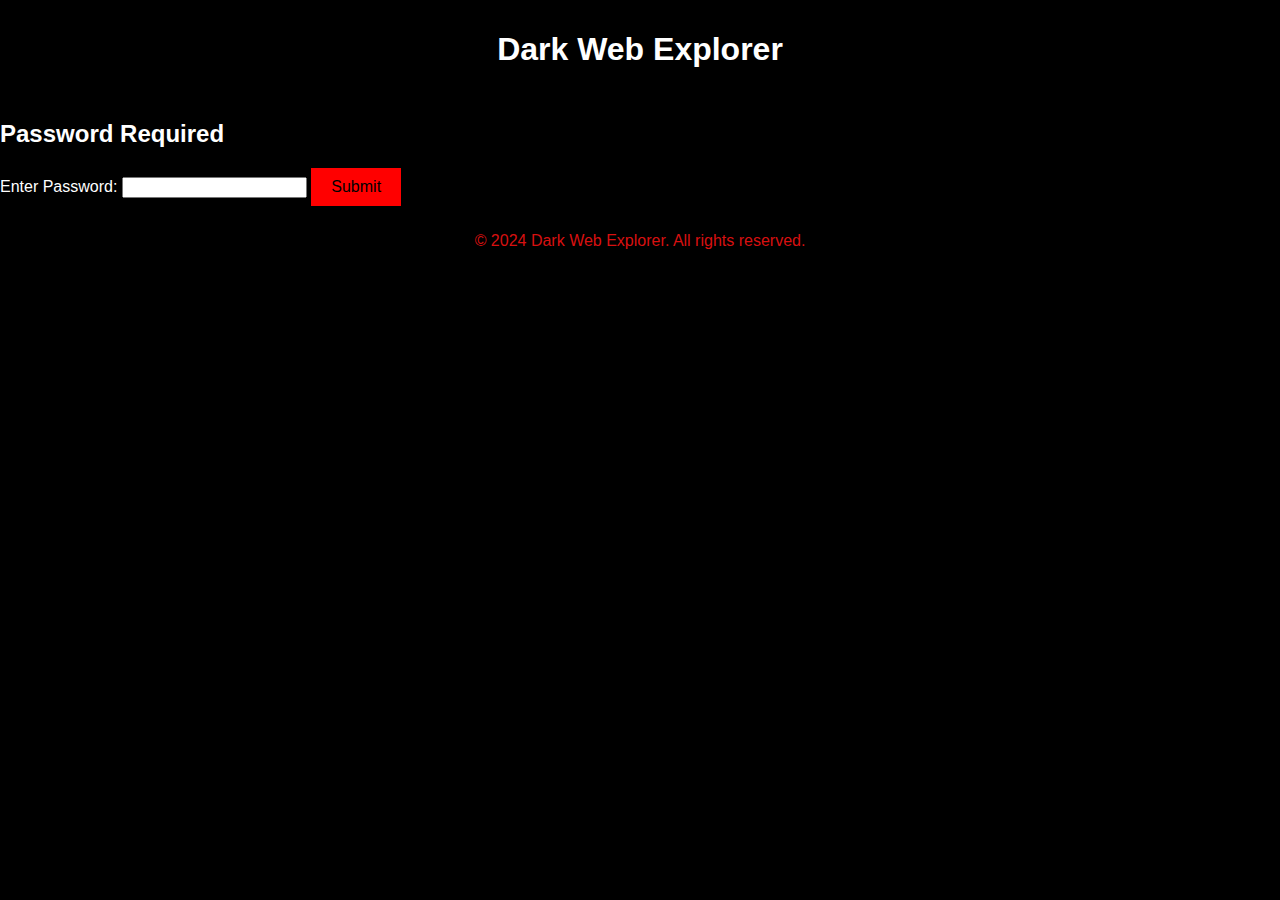
<file: password.html>
<!DOCTYPE html>
<html lang="en">
<head>
    <meta charset="UTF-8">
    <meta name="viewport" content="width=device-width, initial-scale=1.0">
    <link rel="stylesheet" href="styles.css">
    <title>Password Required</title>
</head>
<body>
    <header>
        <h1>Dark Web Explorer</h1>
    </header>
    <main>
        <section>
            <h2>Password Required</h2>
            <form id="password-form">
                <label for="password">Enter Password:</label>
                <input type="password" id="password" name="password" required>
                <button type="submit">Submit</button>
            </form>
            <script>
                document.getElementById('password-form').addEventListener('submit', function(event) {
                    event.preventDefault();
                    const password = document.getElementById('password').value;
                    if (password === 'darkstuff3022') {
                        // Redirect based on the referring page
                        const referrer = document.referrer;
                        if (referrer.includes('resources.html')) {
                            window.location.href = 'onionlinks.html';
                        } else {
                            window.location.href = 'onionlinks.html';
                        }
                    } else {
                        alert('Incorrect password. Please try again.');
                    }
                });
            </script>
        </section>
    </main>
    <footer>
        <p>&copy; 2024 Dark Web Explorer. All rights reserved.</p>
    </footer>
</body>
</html>
</file>
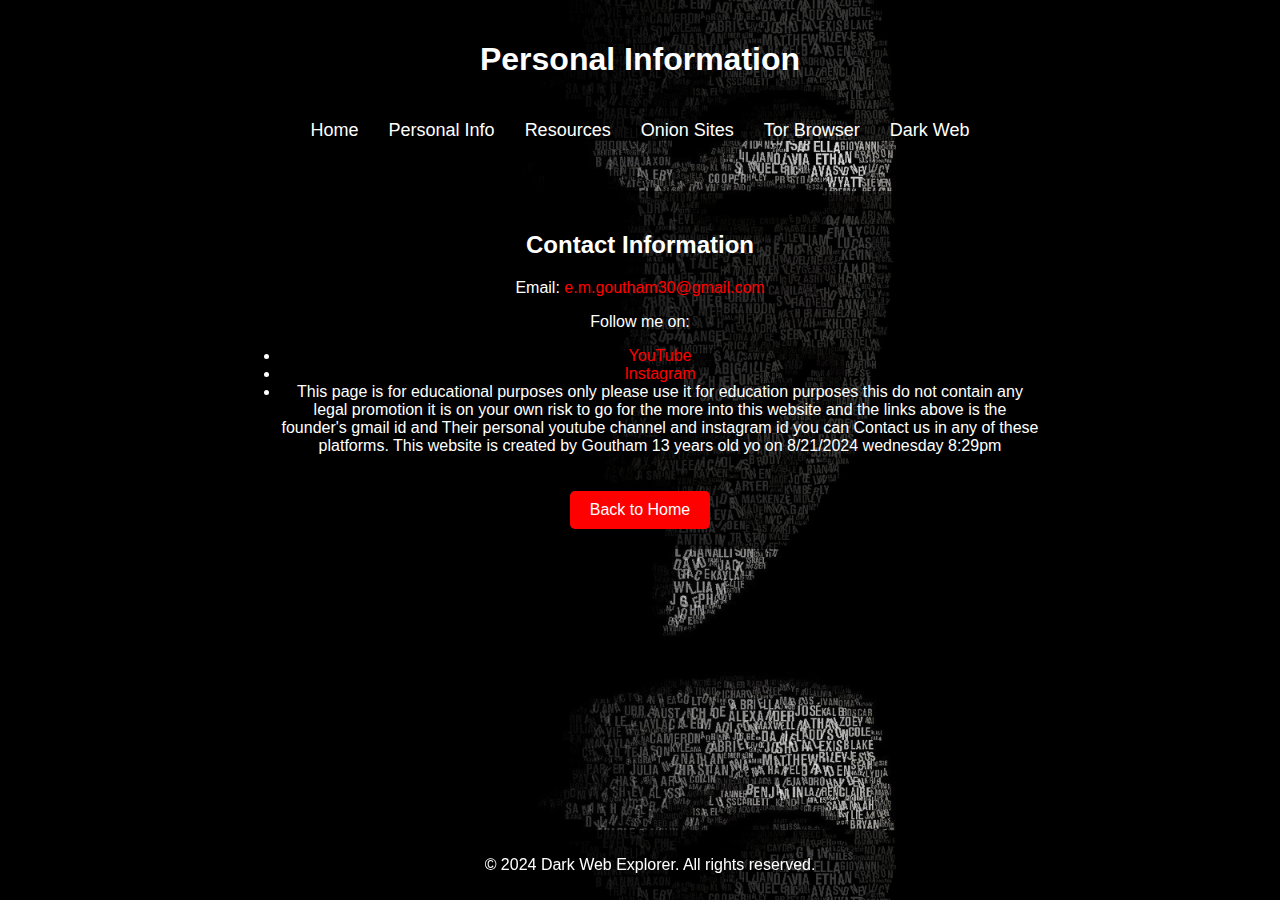
<file: personal_info.html>
<!DOCTYPE html>
<html lang="en">
<head>
    <meta charset="UTF-8">
    <meta name="viewport" content="width=device-width, initial-scale=1.0">
    <link rel="stylesheet" href="styles.css">
    <title>Personal Info - Dark Web Explorer</title>
    <style>
        /* Basic styling for the body */
        body {
            background-image: url('logo1.png');
            background-size: cover;
            background-position: center;
            color: #fff;
            font-family: Arial, sans-serif;
            margin: 0;
            padding: 0;
            overflow-x: hidden; /* Prevent horizontal scroll */
        }

        /* Header styling */
        header {
            background-color: rgba(0, 0, 0, 0.7);
            padding: 20px;
            text-align: center;
            animation: fadeIn 1s ease-in-out;
        }

        /* Navigation styling */
        nav ul {
            list-style-type: none;
            padding: 0;
            margin: 0;
            display: flex;
            justify-content: center;
            background-color: rgba(0, 0, 0, 0.7);
        }

        nav ul li {
            margin: 0 15px;
        }

        nav ul li a {
            color: #fff;
            text-decoration: none;
            font-size: 18px;
            cursor: pointer;
            transition: transform 0.3s ease;
        }

        nav ul li a:hover {
            color: red;
            transform: scale(1.1);
        }

        /* Main content styling */
        main {
            background-color: rgba(0, 0, 0, 0.7);
            margin: 50px auto;
            padding: 20px;
            max-width: 800px;
            border-radius: 10px;
            animation: slideIn 1s ease-out;
            text-align: center;
        }

        /* Headings and paragraphs */
        h1, h2, p {
            color: #fff;
        }

        /* Button styling */
        button {
            background-color: red;
            color: white;
            padding: 10px 20px;
            font-size: 16px;
            border: none;
            cursor: pointer;
            margin-top: 20px;
            border-radius: 5px;
            transition: background-color 0.3s ease, transform 0.3s ease;
        }

        button:hover {
            background-color: darkred;
            transform: scale(1.1);
        }

        /* Footer styling */
        footer {
            background-color: rgba(0, 0, 0, 0.7);
            color: white;
            text-align: center;
            padding: 10px;
            position: fixed;
            width: 100%;
            bottom: 0;
            animation: fadeIn 1s ease-in-out;
        }

        /* Animation keyframes */
        @keyframes fadeIn {
            from {
                opacity: 0;
            }
            to {
                opacity: 1;
            }
        }

        @keyframes slideIn {
            from {
                transform: translateY(-50px);
                opacity: 0;
            }
            to {
                transform: translateY(0);
                opacity: 1;
            }
        }
    </style>
</head>
<body>
    <header>
        <h1>Personal Information</h1>
    </header>
    <nav>
        <ul>
            <li><a href="index.html">Home</a></li>
            <li><a href="javascript:void(0);" onclick="redirectToPage('personal_info.html')">Personal Info</a></li>
            <li><a href="javascript:void(0);" onclick="redirectToLogin()">Resources</a></li>
            <li><a href="javascript:void(0);" onclick="redirectToPage('onion.html')">Onion Sites</a></li>
            <li><a href="javascript:void(0);" onclick="redirectToPage('torbrowser.html')">Tor Browser</a></li>
            <li><a href="javascript:void(0);" onclick="redirectToPage('darkweb.html')">Dark Web</a></li>
        </ul>
    </nav>
    <main>
        <section>
            <h2>Contact Information</h2>
            <p>Email: <a href="mailto:e.m.goutham30@gmail.com">e.m.goutham30@gmail.com</a></p>
            <p>Follow me on:</p>
            <ul>
                <li><a href="https://www.youtube.com/@Gamers__box_yt" target="_blank">YouTube</a></li>
                <li><a href="https://www.instagram.com/gamers_box_yt?igsh=MTJqNmRreGVzejA0YQ==" target="_blank">Instagram</a></li>
                <li> This page is for educational purposes only please use it for education purposes this do not contain any legal promotion it is on your own risk to go for the more into this website and the links above is the founder's gmail id and Their personal youtube channel and instagram id you can Contact us in any of these platforms. This website is created by Goutham 13 years old yo on 8/21/2024 wednesday 8:29pm</li>
            </ul>
        </section>        
        <button onclick="location.href='index.html'">Back to Home</button>
    </main>
    <footer>
        <p>&copy; 2024 Dark Web Explorer. All rights reserved.</p>
    </footer>
</body>
</html>
</file>
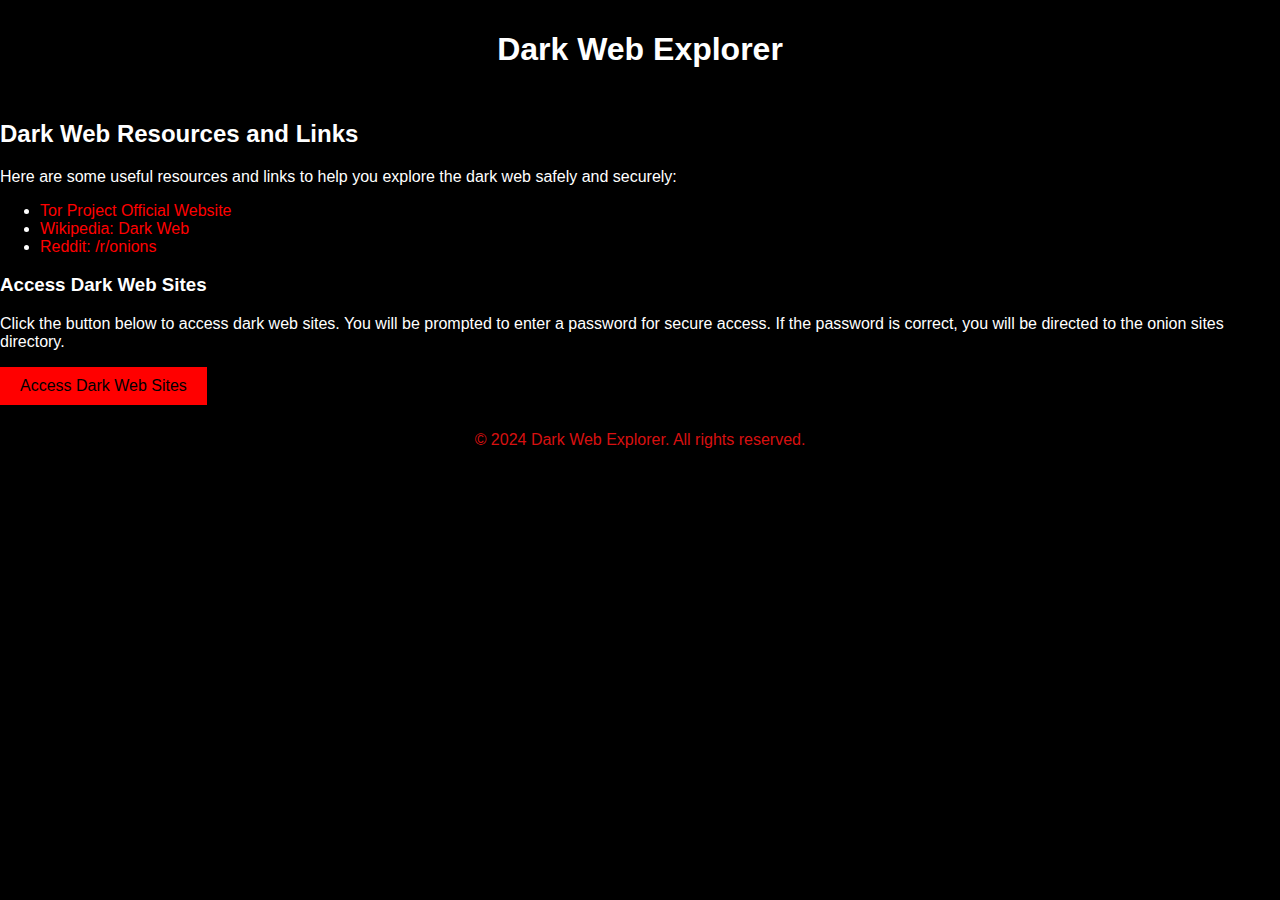
<file: resources.html>
<!DOCTYPE html>
<html lang="en">
<head>
    <meta charset="UTF-8">
    <meta name="viewport" content="width=device-width, initial-scale=1.0">
    <link rel="stylesheet" href="styles.css">
    <title>Dark Web Resources and Links</title>
</head>
<body>
    <header>
        <h1>Dark Web Explorer</h1>
    </header>
    <main>
        <section>
            <h2>Dark Web Resources and Links</h2>
            <p>
                Here are some useful resources and links to help you explore the dark web safely and securely:
            </p>
            <ul>
                <li><a href="https://www.torproject.org/">Tor Project Official Website</a></li>
                <li><a href="https://en.wikipedia.org/wiki/Dark_web">Wikipedia: Dark Web</a></li>
                <li><a href="https://www.reddit.com/r/onions/">Reddit: /r/onions</a></li>
            </ul>

            <h3>Access Dark Web Sites</h3>
            <p>
                Click the button below to access dark web sites. You will be prompted to enter a password for secure access. If the password is correct, you will be directed to the onion sites directory.
            </p>
            <button onclick="window.location.href='login.html'">Access Dark Web Sites</button>
        </section>
    </main>
    <footer>
        <p>&copy; 2024 Dark Web Explorer. All rights reserved.</p>
    </footer>
</body>
</html>
</file>
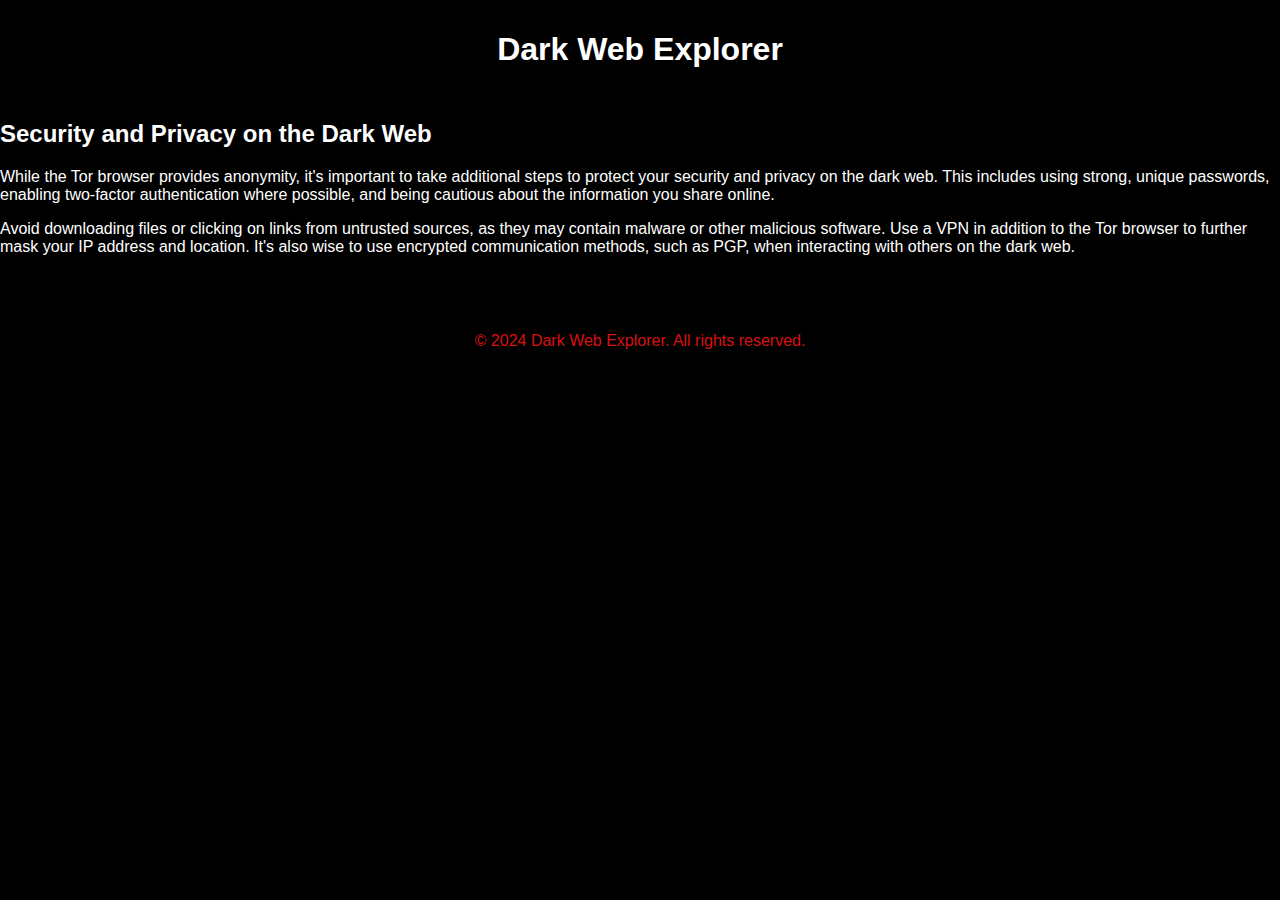
<file: security.html>
<!DOCTYPE html>
<html lang="en">
<head>
    <meta charset="UTF-8">
    <meta name="viewport" content="width=device-width, initial-scale=1.0">
    <link rel="stylesheet" href="styles.css">
    <title>Security and Privacy on the Dark Web</title>
</head>
<body>
    <header>
        <h1>Dark Web Explorer</h1>
    </header>
    <main>
        <section>
            <h2>Security and Privacy on the Dark Web</h2>
            <p>
                While the Tor browser provides anonymity, it's important to take additional steps to protect your security and privacy on the dark web. This includes using strong, unique passwords, enabling two-factor authentication where possible, and being cautious about the information you share online.
            </p>
            <p>
                Avoid downloading files or clicking on links from untrusted sources, as they may contain malware or other malicious software. Use a VPN in addition to the Tor browser to further mask your IP address and location. It's also wise to use encrypted communication methods, such as PGP, when interacting with others on the dark web.
            </p>
        </section>
        <nav>
            <ul>
                <li><a href="legal.html">Next: Legal Implications</a></li>
            </ul>
        </nav>
    </main>
    <footer>
        <p>&copy; 2024 Dark Web Explorer. All rights reserved.</p>
    </footer>
</body>
</html>
</file>
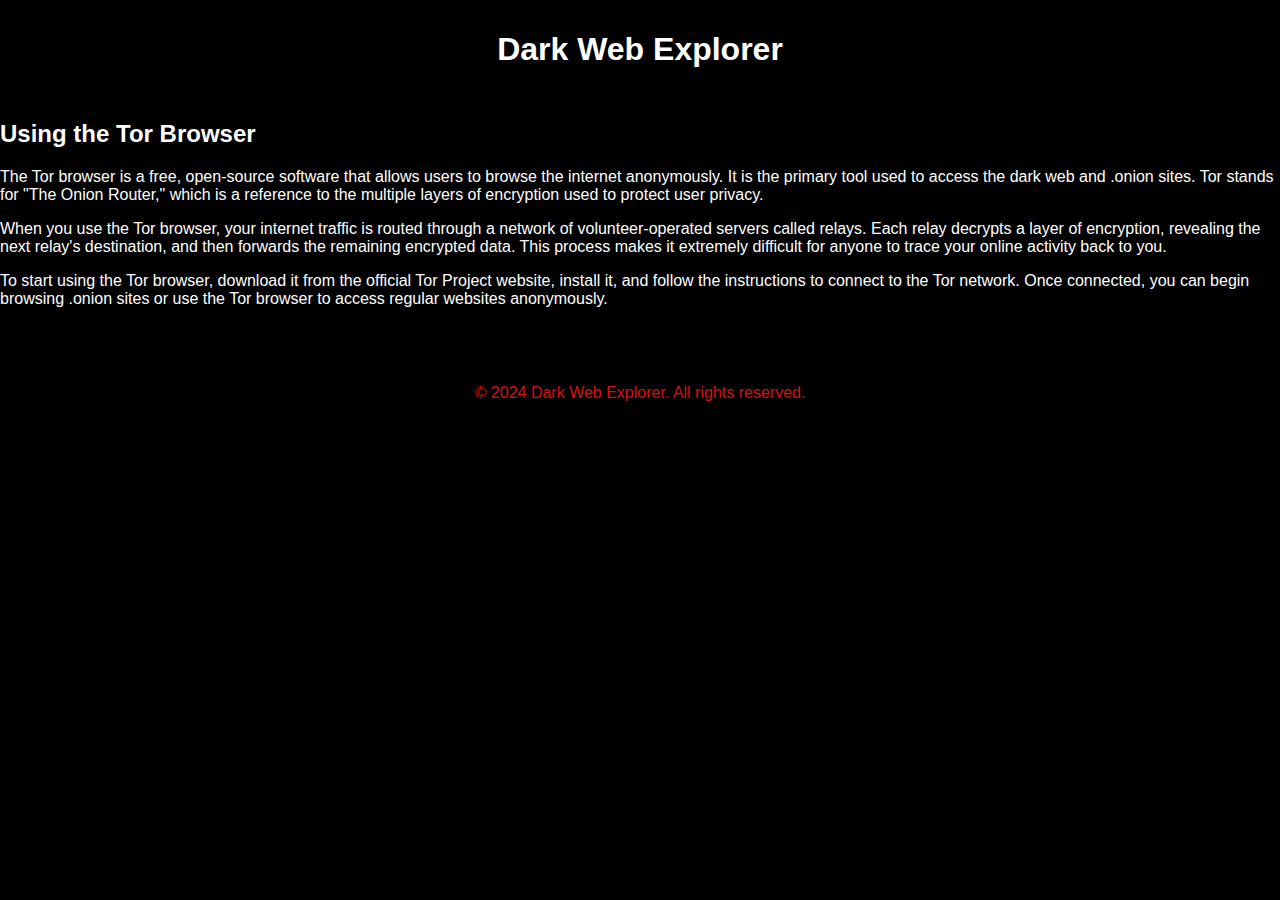
<file: torbrowser.html>
<!DOCTYPE html>
<html lang="en">
<head>
    <meta charset="UTF-8">
    <meta name="viewport" content="width=device-width, initial-scale=1.0">
    <link rel="stylesheet" href="styles.css">
    <title>Using the Tor Browser</title>
</head>
<body>
    <header>
        <h1>Dark Web Explorer</h1>
    </header>
    <main>
        <section>
            <h2>Using the Tor Browser</h2>
            <p>
                The Tor browser is a free, open-source software that allows users to browse the internet anonymously. It is the primary tool used to access the dark web and .onion sites. Tor stands for "The Onion Router," which is a reference to the multiple layers of encryption used to protect user privacy.
            </p>
            <p>
                When you use the Tor browser, your internet traffic is routed through a network of volunteer-operated servers called relays. Each relay decrypts a layer of encryption, revealing the next relay's destination, and then forwards the remaining encrypted data. This process makes it extremely difficult for anyone to trace your online activity back to you.
            </p>
            <p>
                To start using the Tor browser, download it from the official Tor Project website, install it, and follow the instructions to connect to the Tor network. Once connected, you can begin browsing .onion sites or use the Tor browser to access regular websites anonymously.
            </p>
        </section>
        <nav>
            <ul>
                <li><a href="security.html">Next: Security and Privacy</a></li>
            </ul>
        </nav>
    </main>
    <footer>
        <p>&copy; 2024 Dark Web Explorer. All rights reserved.</p>
    </footer>
</body>
</html>
</file>
<file: styles.css>
/* Basic styling for the body */
body {
    font-family: Arial, sans-serif;
    background-color: rgb(0, 0, 0);
    color: rgb(255, 255, 255);
    margin: 0;
    padding: 0;
}

/* Header styling */
header {
    background-color: rgb(0, 0, 0);
    color: rgb(255, 255, 255);
    padding: 10px 0;
    text-align: center;
}

/* Navigation styling */
nav ul {
    list-style-type: none;
    padding: 0;
}

nav ul li {
    display: inline;
    margin: 0 15px;
}

nav ul li a {
    color: rgb(0, 0, 0);
    text-decoration: none;
}

/* Links */
a {
    color: red;
    text-decoration: none;
}

a:hover {
    color: rgb(255, 0, 0);
}

/* Button styling */
button {
    background-color: red;
    color: rgb(0, 0, 0);
    padding: 10px 20px;
    font-size: 16px;
    border: none;
    cursor: pointer;
}

button:hover {
    background-color: rgb(255, 255, 255);
}

/* Footer styling */
footer {
    background-color: rgb(0, 0, 0);
    color: rgb(216, 16, 16);
    text-align: center;
    padding: 10px;
}

/* Next button styling */
.next-button {
    background-color: red; /* Background color */
    color: white; /* Text color */
    border: none; /* Remove default border */
    padding: 10px 20px; /* Padding inside the button */
    font-size: 16px; /* Font size */
    border-radius: 5px; /* Rounded corners */
    cursor: pointer; /* Pointer cursor on hover */
    transition: background-color 0.3s ease, transform 0.3s ease; /* Smooth transition */
    text-align: center; /* Center text */
    display: inline-block; /* Ensure proper spacing and alignment */
    margin: 10px; /* Margin around the button */
}

.next-button:hover {
    background-color: darkred; /* Darker color on hover */
    transform: scale(1.1); /* Slightly enlarge the button on hover */
}

/* Animations for page content */
@keyframes fadeIn {
    from {
        opacity: 0;
    }
    to {
        opacity: 1;
    }
}

@keyframes slideIn {
    from {
        transform: translateY(-50px);
        opacity: 0;
    }
    to {
        transform: translateY(0);
        opacity: 1;
    }
}

/* Apply animations to headers and content */
header h1 {
    animation: fadeIn 1s ease-in-out;
}

main {
    animation: slideIn 1s ease-out;
}

footer {
    animation: fadeIn 1s ease-in-out;
}
</file>
<file: login.css>
/* Basic styling for the body */
body {
    font-family: Arial, sans-serif;
    background-color: rgb(0, 0, 0);
    color: rgb(255, 255, 255);
    margin: 0;
    padding: 0;
    background-image: url('D:/Program Files/website/logo1.png'); /* Background image */
    background-size: cover;
    background-position: center;
    overflow: auto; /* Ensure scrolling if necessary */
    display: flex;
    justify-content: center;
    align-items: center;
    height: 100vh; /* Full viewport height */
    animation: pageFadeIn 1s ease-in-out; /* Page fade-in effect */
}

/* Styling for the login container */
.login-container {
    background: rgba(0, 0, 0, 0.8); /* Semi-transparent black background */
    padding: 20px;
    border-radius: 8px;
    box-shadow: 0 0 10px rgba(0, 0, 0, 0.5);
    text-align: center;
    animation: popIn 0.5s ease-in-out; /* Pop-in animation */
}

/* Input styling */
input[type="password"] {
    width: 100%;
    padding: 10px;
    margin: 10px 0;
    border: 1px solid rgb(255, 0, 0);
    border-radius: 4px;
    background: rgb(0, 0, 0);
    color: rgb(255, 255, 255);
}

/* Button styling */
button {
    background-color: red;
    color: white;
    padding: 10px 20px;
    font-size: 16px;
    border: none;
    cursor: pointer;
    transition: background-color 0.3s ease, transform 0.3s ease;
    animation: popIn 0.5s ease-in-out; /* Button pop-in animation */
}

button:hover {
    background-color: rgb(255, 0, 0);
    transform: scale(1.1); /* Popout effect */
}

/* Fade-in animation for the entire page */
@keyframes pageFadeIn {
    from {
        opacity: 0;
    }
    to {
        opacity: 1;
    }
}

/* Pop-in animation for elements */
@keyframes popIn {
    from {
        transform: scale(0.9);
        opacity: 0;
    }
    to {
        transform: scale(1);
        opacity: 1;
    }
}
</file>
